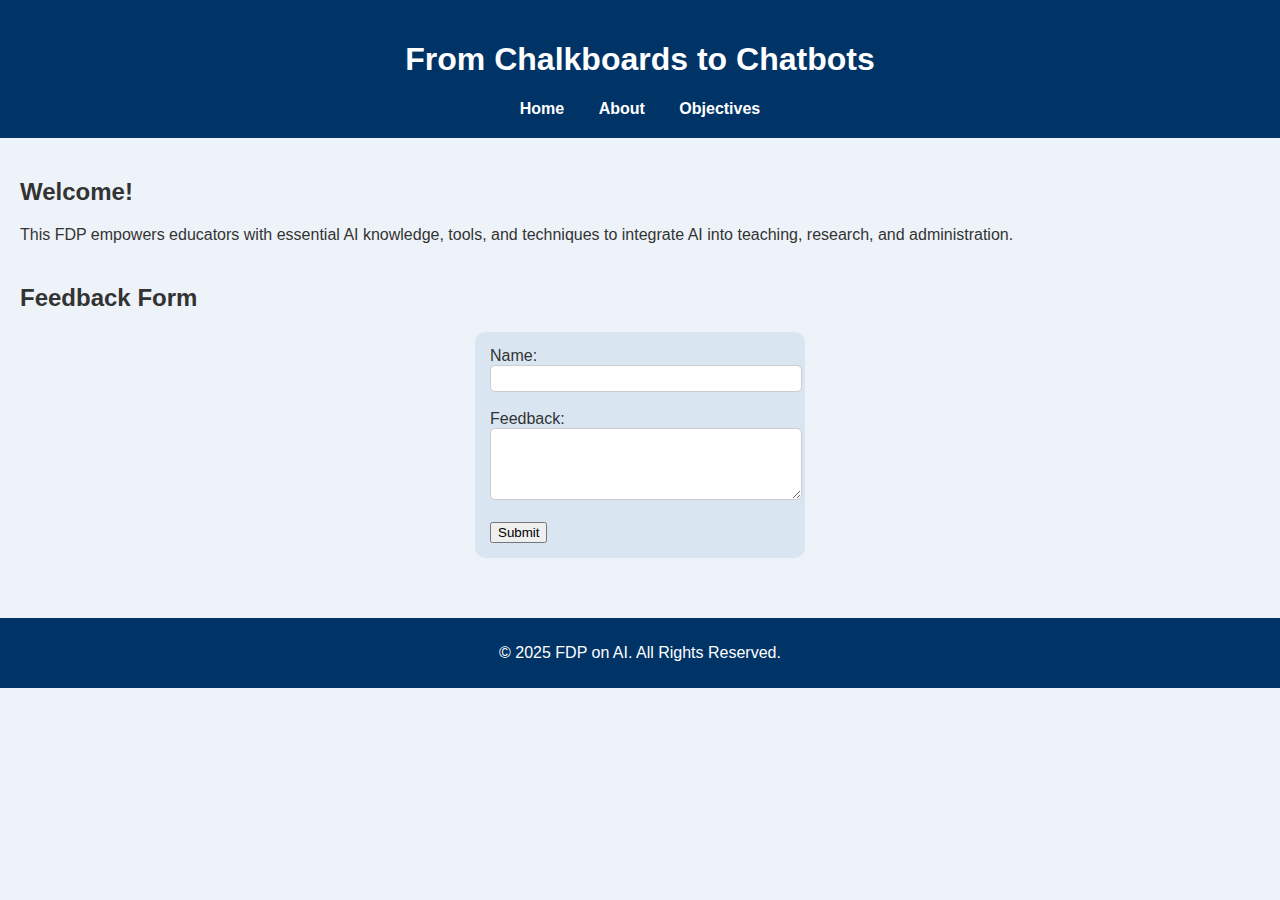
<file: index.html>
<!DOCTYPE html>
<html lang="en">
<head>
  <meta charset="UTF-8" />
  <title>Home | FDP on AI</title>
  <link rel="stylesheet" href="style.css" />
</head>
<body>
  <header>
    <h1>From Chalkboards to Chatbots</h1>
    <nav>
      <a href="index.html">Home</a>
      <a href="about.html">About</a>
      <a href="objectives.html">Objectives</a>
    </nav>
  </header>

  <main>
    <section>
      <h2>Welcome!</h2>
      <p>
        This FDP empowers educators with essential AI knowledge, tools, and techniques to integrate AI into teaching, research, and administration.
      </p>
    </section>

    <section>
      <h2>Feedback Form</h2>
      <form onsubmit="submitFeedback(); return false;">
        <label for="name">Name:</label><br />
        <input type="text" id="name" /><br /><br />

        <label for="feedback">Feedback:</label><br />
        <textarea id="feedback" rows="4" cols="40"></textarea><br /><br />

        <button type="submit">Submit</button>
      </form>
    </section>
  </main>

  <footer>
    <p>&copy; 2025 FDP on AI. All Rights Reserved.</p>
  </footer>
  
  <script src="feedback.js"></script>
</body>
</html>
</file>
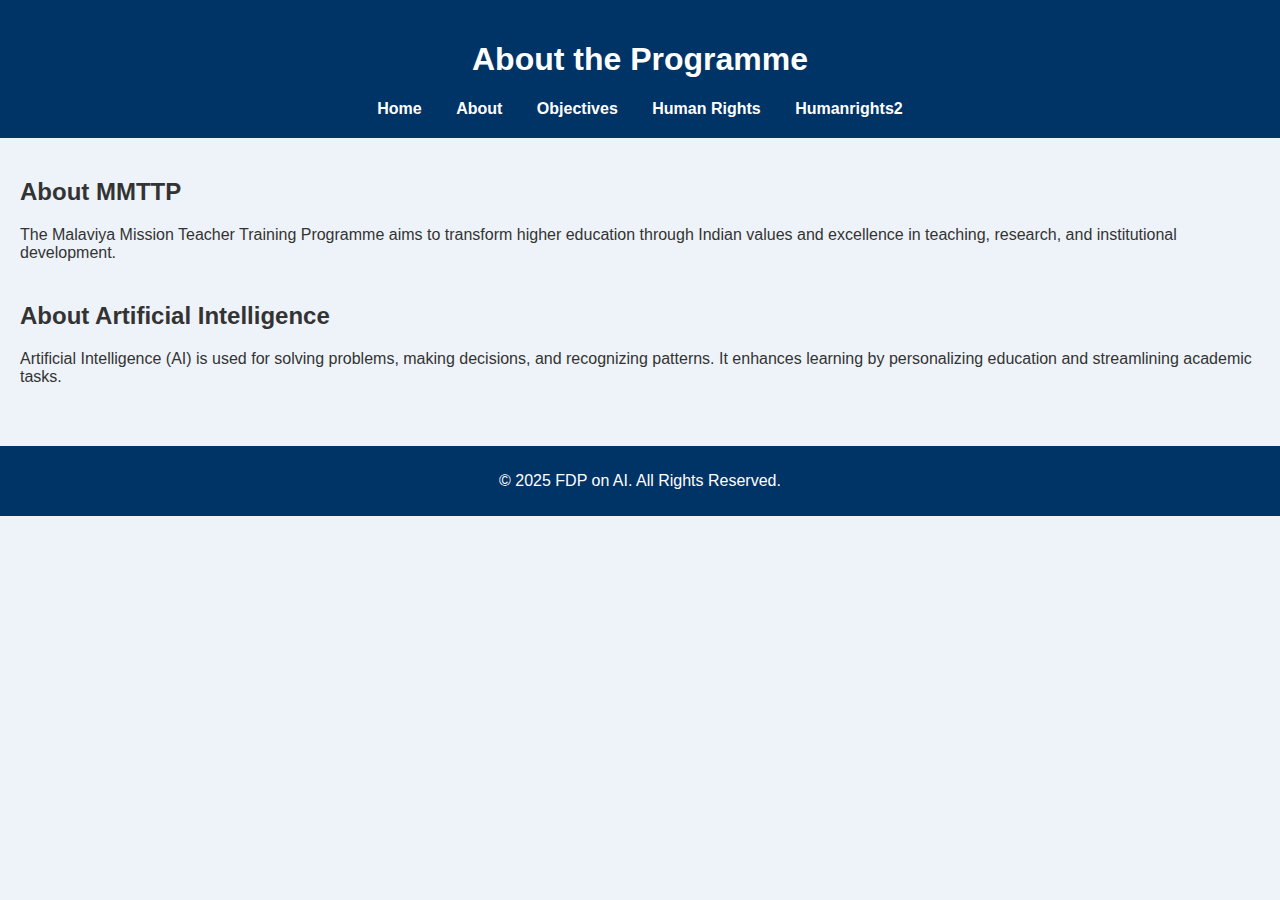
<file: about.html>
<!DOCTYPE html>
<html lang="en">
<head>
  <meta charset="UTF-8" />
  <title>About | FDP on AI</title>
  <link rel="stylesheet" href="style.css" />
</head>
<body>
  <header>
    <h1>About the Programme</h1>
    <nav>
      <a href="index.html">Home</a>
      <a href="about.html">About</a>
      <a href="objectives.html">Objectives</a>
       <a href="humanrights.html">Human Rights</a>
      <a href="humanrights2.html">Humanrights2</a>
    </nav>
  </header>

  <main>
    <section>
      <h2>About MMTTP</h2>
      <p>The Malaviya Mission Teacher Training Programme aims to transform higher education through Indian values and excellence in teaching, research, and institutional development.</p>
    </section>

    <section>
      <h2>About Artificial Intelligence</h2>
      <p>Artificial Intelligence (AI) is used for solving problems, making decisions, and recognizing patterns. It enhances learning by personalizing education and streamlining academic tasks.</p>
    </section>
  </main>

  <footer>
    <p>&copy; 2025 FDP on AI. All Rights Reserved.</p>
  </footer>
</body>
</html>
</file>
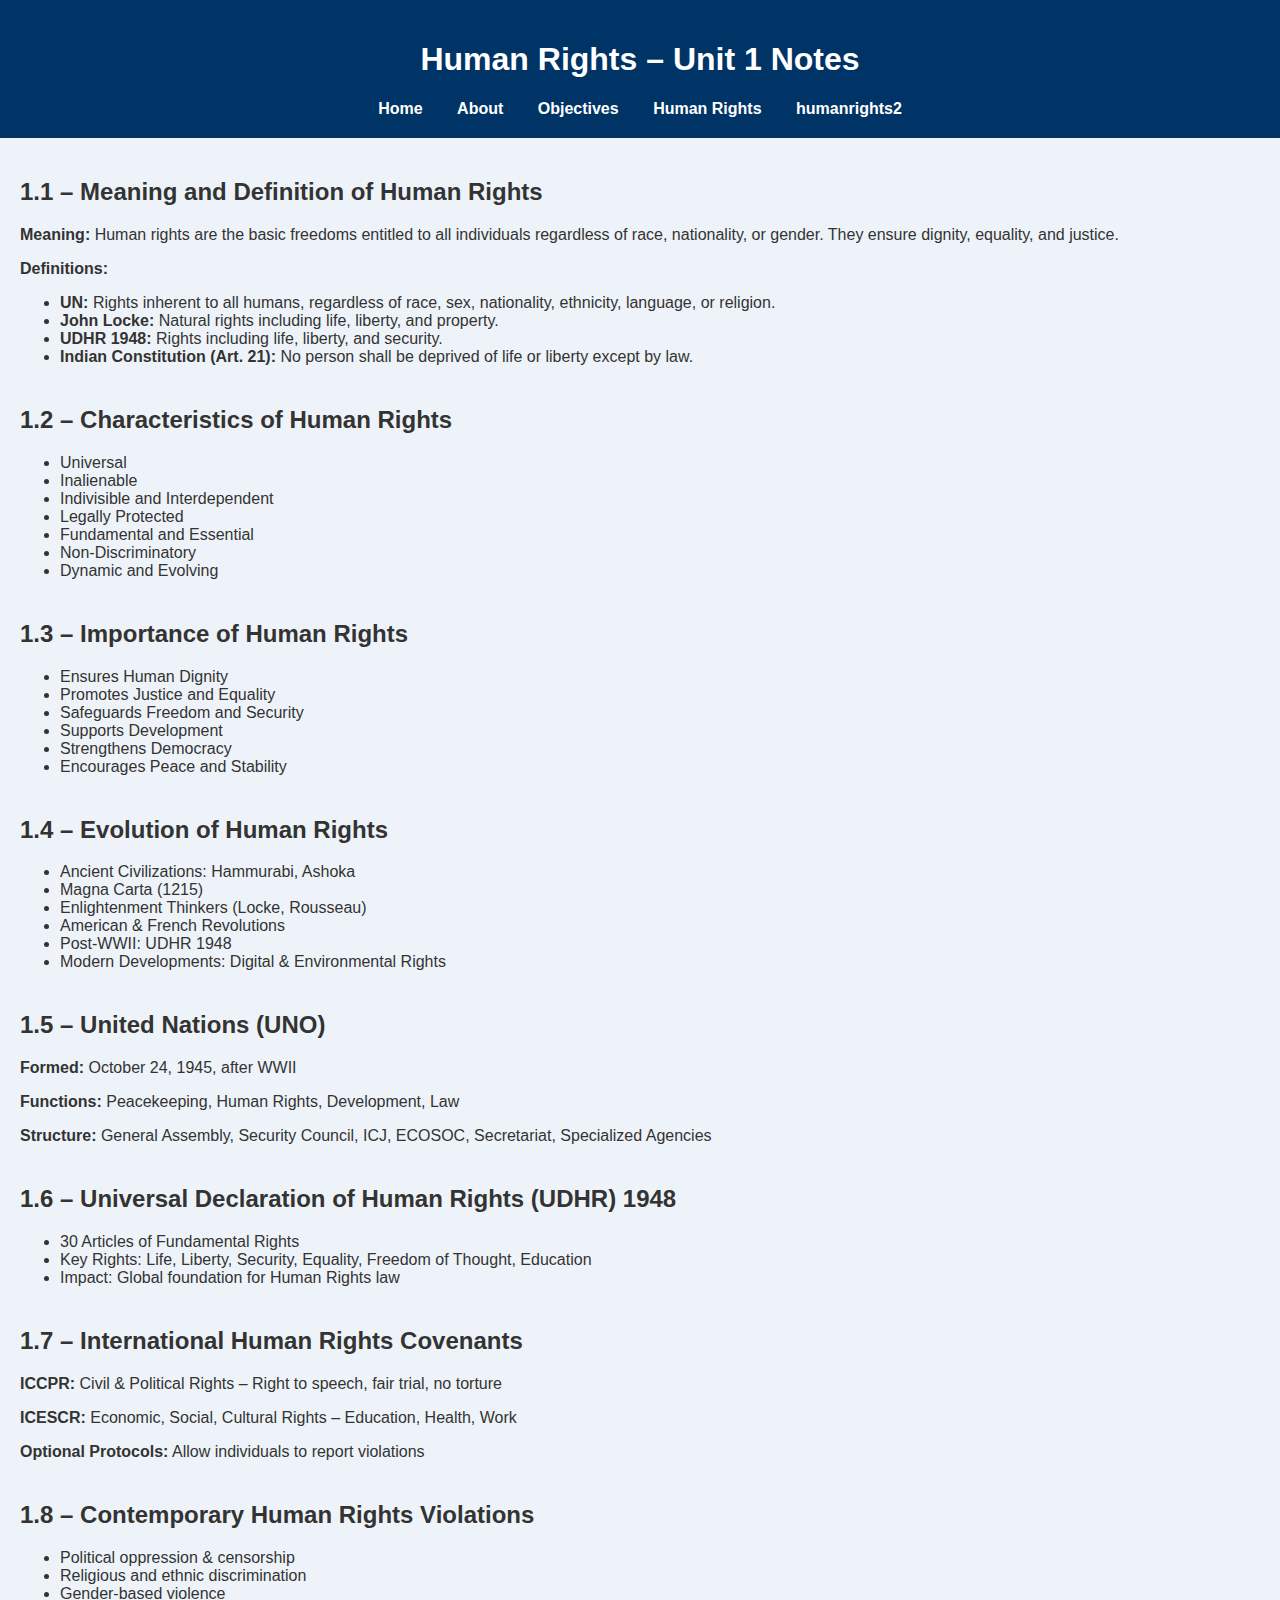
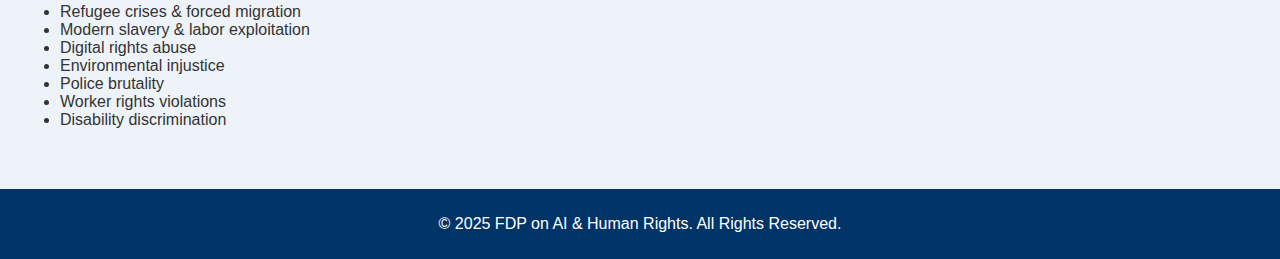
<file: humanrights.html>
<!DOCTYPE html>
<html lang="en">
<head>
  <meta charset="UTF-8" />
  <title>Human Rights Notes | FDP on AI</title>
  <link rel="stylesheet" href="style.css" />
</head>
<body>
  <header>
    <h1>Human Rights – Unit 1 Notes</h1>
    <nav>
      <a href="index.html">Home</a>
      <a href="about.html">About</a>
      <a href="objectives.html">Objectives</a>
      <a href="humanrights.html">Human Rights</a>
      <a href="humanrights2.html">humanrights2</a>
    </nav>
  </header>

  <main>
    <section>
      <h2>1.1 – Meaning and Definition of Human Rights</h2>
      <p><strong>Meaning:</strong> Human rights are the basic freedoms entitled to all individuals regardless of race, nationality, or gender. They ensure dignity, equality, and justice.</p>
      <p><strong>Definitions:</strong></p>
      <ul>
        <li><strong>UN:</strong> Rights inherent to all humans, regardless of race, sex, nationality, ethnicity, language, or religion.</li>
        <li><strong>John Locke:</strong> Natural rights including life, liberty, and property.</li>
        <li><strong>UDHR 1948:</strong> Rights including life, liberty, and security.</li>
        <li><strong>Indian Constitution (Art. 21):</strong> No person shall be deprived of life or liberty except by law.</li>
      </ul>
    </section>

    <section>
      <h2>1.2 – Characteristics of Human Rights</h2>
      <ul>
        <li>Universal</li>
        <li>Inalienable</li>
        <li>Indivisible and Interdependent</li>
        <li>Legally Protected</li>
        <li>Fundamental and Essential</li>
        <li>Non-Discriminatory</li>
        <li>Dynamic and Evolving</li>
      </ul>
    </section>

    <section>
      <h2>1.3 – Importance of Human Rights</h2>
      <ul>
        <li>Ensures Human Dignity</li>
        <li>Promotes Justice and Equality</li>
        <li>Safeguards Freedom and Security</li>
        <li>Supports Development</li>
        <li>Strengthens Democracy</li>
        <li>Encourages Peace and Stability</li>
      </ul>
    </section>

    <section>
      <h2>1.4 – Evolution of Human Rights</h2>
      <ul>
        <li>Ancient Civilizations: Hammurabi, Ashoka</li>
        <li>Magna Carta (1215)</li>
        <li>Enlightenment Thinkers (Locke, Rousseau)</li>
        <li>American & French Revolutions</li>
        <li>Post-WWII: UDHR 1948</li>
        <li>Modern Developments: Digital & Environmental Rights</li>
      </ul>
    </section>

    <section>
      <h2>1.5 – United Nations (UNO)</h2>
      <p><strong>Formed:</strong> October 24, 1945, after WWII</p>
      <p><strong>Functions:</strong> Peacekeeping, Human Rights, Development, Law</p>
      <p><strong>Structure:</strong> General Assembly, Security Council, ICJ, ECOSOC, Secretariat, Specialized Agencies</p>
    </section>

    <section>
      <h2>1.6 – Universal Declaration of Human Rights (UDHR) 1948</h2>
      <ul>
        <li>30 Articles of Fundamental Rights</li>
        <li>Key Rights: Life, Liberty, Security, Equality, Freedom of Thought, Education</li>
        <li>Impact: Global foundation for Human Rights law</li>
      </ul>
    </section>

    <section>
      <h2>1.7 – International Human Rights Covenants</h2>
      <p><strong>ICCPR:</strong> Civil & Political Rights – Right to speech, fair trial, no torture</p>
      <p><strong>ICESCR:</strong> Economic, Social, Cultural Rights – Education, Health, Work</p>
      <p><strong>Optional Protocols:</strong> Allow individuals to report violations</p>
    </section>

    <section>
      <h2>1.8 – Contemporary Human Rights Violations</h2>
      <ul>
        <li>Political oppression & censorship</li>
        <li>Religious and ethnic discrimination</li>
        <li>Gender-based violence</li>
        <li>Refugee crises & forced migration</li>
        <li>Modern slavery & labor exploitation</li>
        <li>Digital rights abuse</li>
        <li>Environmental injustice</li>
        <li>Police brutality</li>
        <li>Worker rights violations</li>
        <li>Disability discrimination</li>
      </ul>
    </section>
  </main>

  <footer>
    <p>&copy; 2025 FDP on AI & Human Rights. All Rights Reserved.</p>
  </footer>
</body>
</html>
</file>
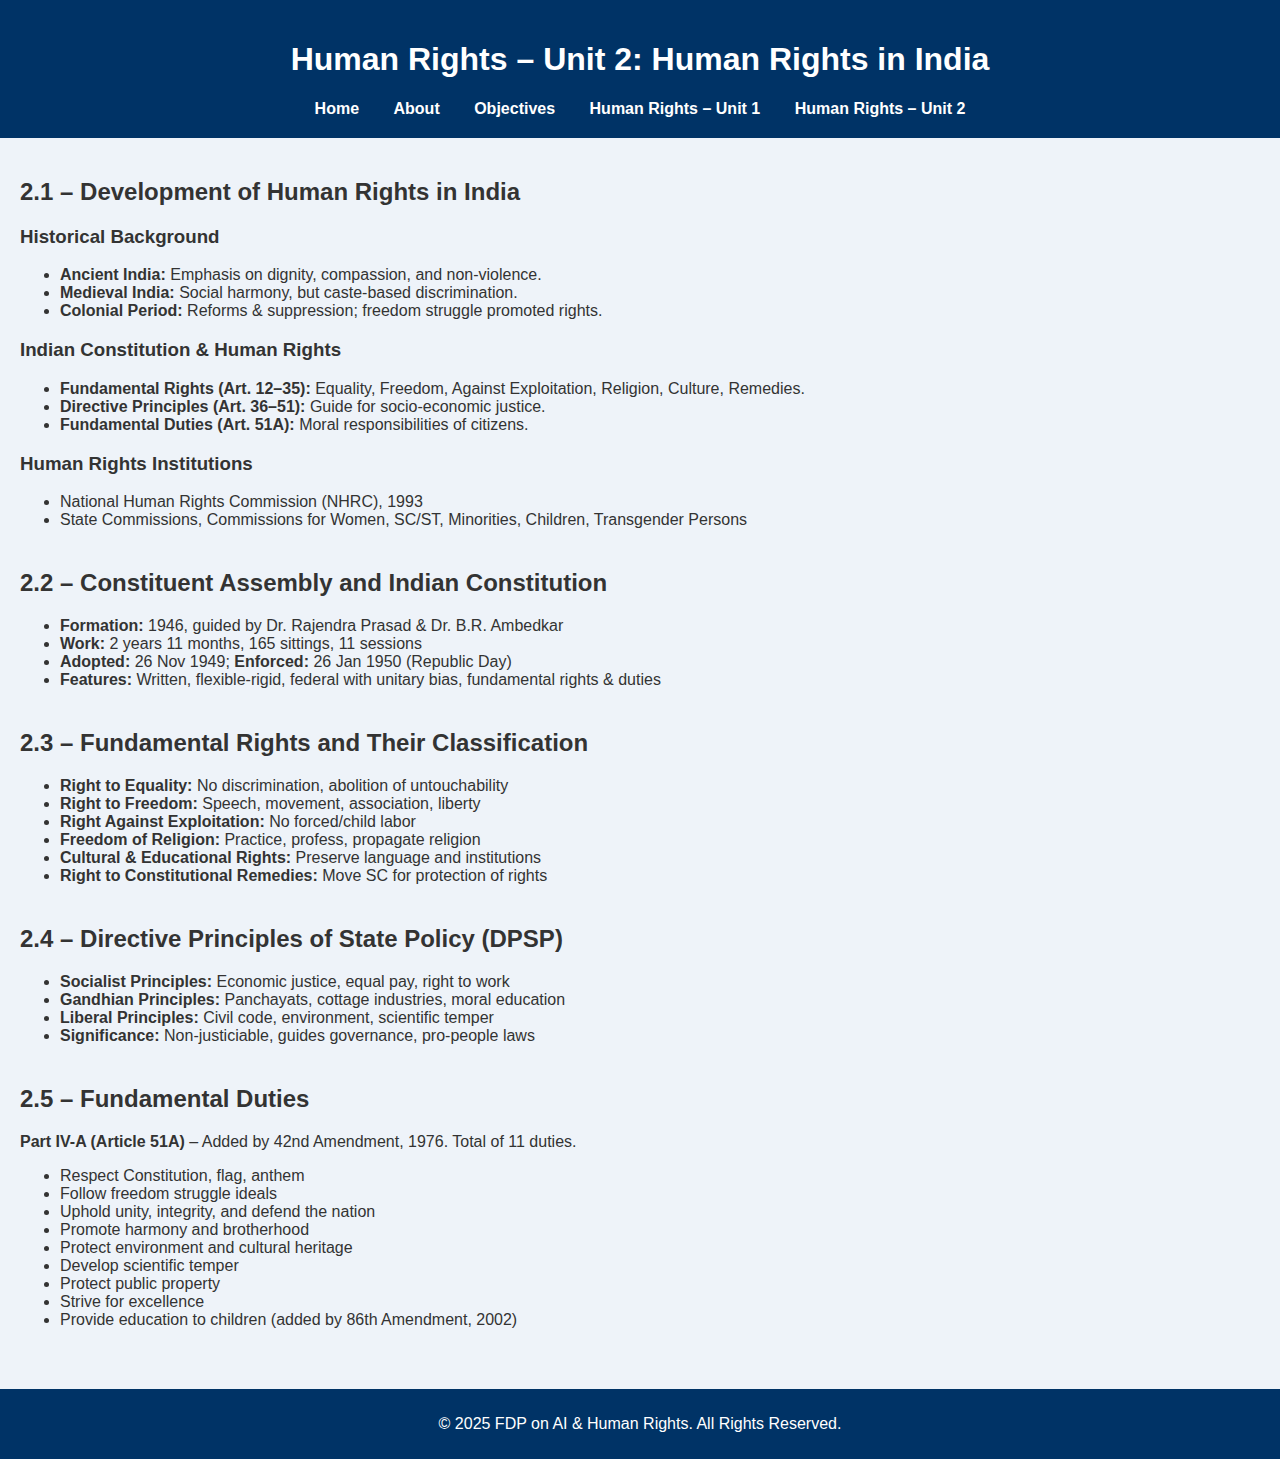
<file: humanrights2.html>
<!DOCTYPE html>
<html lang="en">
<head>
  <meta charset="UTF-8">
  <title>Human Rights – Unit 2</title>
  <link rel="stylesheet" href="style.css">
</head>
<body>
  <header>
    <h1>Human Rights – Unit 2: Human Rights in India</h1>
    <nav>
      <a href="index.html">Home</a>
      <a href="about.html">About</a>
      <a href="objectives.html">Objectives</a>
      <a href="humanrights.html">Human Rights – Unit 1</a>
      <a href="humanrights2.html">Human Rights – Unit 2</a>
    </nav>
  </header>

  <main>
    <section>
      <h2>2.1 – Development of Human Rights in India</h2>
      <h3>Historical Background</h3>
      <ul>
        <li><strong>Ancient India:</strong> Emphasis on dignity, compassion, and non-violence.</li>
        <li><strong>Medieval India:</strong> Social harmony, but caste-based discrimination.</li>
        <li><strong>Colonial Period:</strong> Reforms & suppression; freedom struggle promoted rights.</li>
      </ul>

      <h3>Indian Constitution & Human Rights</h3>
      <ul>
        <li><strong>Fundamental Rights (Art. 12–35):</strong> Equality, Freedom, Against Exploitation, Religion, Culture, Remedies.</li>
        <li><strong>Directive Principles (Art. 36–51):</strong> Guide for socio-economic justice.</li>
        <li><strong>Fundamental Duties (Art. 51A):</strong> Moral responsibilities of citizens.</li>
      </ul>

      <h3>Human Rights Institutions</h3>
      <ul>
        <li>National Human Rights Commission (NHRC), 1993</li>
        <li>State Commissions, Commissions for Women, SC/ST, Minorities, Children, Transgender Persons</li>
      </ul>
    </section>

    <section>
      <h2>2.2 – Constituent Assembly and Indian Constitution</h2>
      <ul>
        <li><strong>Formation:</strong> 1946, guided by Dr. Rajendra Prasad & Dr. B.R. Ambedkar</li>
        <li><strong>Work:</strong> 2 years 11 months, 165 sittings, 11 sessions</li>
        <li><strong>Adopted:</strong> 26 Nov 1949; <strong>Enforced:</strong> 26 Jan 1950 (Republic Day)</li>
        <li><strong>Features:</strong> Written, flexible-rigid, federal with unitary bias, fundamental rights & duties</li>
      </ul>
    </section>

    <section>
      <h2>2.3 – Fundamental Rights and Their Classification</h2>
      <ul>
        <li><strong>Right to Equality:</strong> No discrimination, abolition of untouchability</li>
        <li><strong>Right to Freedom:</strong> Speech, movement, association, liberty</li>
        <li><strong>Right Against Exploitation:</strong> No forced/child labor</li>
        <li><strong>Freedom of Religion:</strong> Practice, profess, propagate religion</li>
        <li><strong>Cultural & Educational Rights:</strong> Preserve language and institutions</li>
        <li><strong>Right to Constitutional Remedies:</strong> Move SC for protection of rights</li>
      </ul>
    </section>

    <section>
      <h2>2.4 – Directive Principles of State Policy (DPSP)</h2>
      <ul>
        <li><strong>Socialist Principles:</strong> Economic justice, equal pay, right to work</li>
        <li><strong>Gandhian Principles:</strong> Panchayats, cottage industries, moral education</li>
        <li><strong>Liberal Principles:</strong> Civil code, environment, scientific temper</li>
        <li><strong>Significance:</strong> Non-justiciable, guides governance, pro-people laws</li>
      </ul>
    </section>

    <section>
      <h2>2.5 – Fundamental Duties</h2>
      <p><strong>Part IV-A (Article 51A)</strong> – Added by 42nd Amendment, 1976. Total of 11 duties.</p>
      <ul>
        <li>Respect Constitution, flag, anthem</li>
        <li>Follow freedom struggle ideals</li>
        <li>Uphold unity, integrity, and defend the nation</li>
        <li>Promote harmony and brotherhood</li>
        <li>Protect environment and cultural heritage</li>
        <li>Develop scientific temper</li>
        <li>Protect public property</li>
        <li>Strive for excellence</li>
        <li>Provide education to children (added by 86th Amendment, 2002)</li>
      </ul>
    </section>
  </main>

  <footer>
    <p>&copy; 2025 FDP on AI & Human Rights. All Rights Reserved.</p>
  </footer>
</body>
</html>
</file>
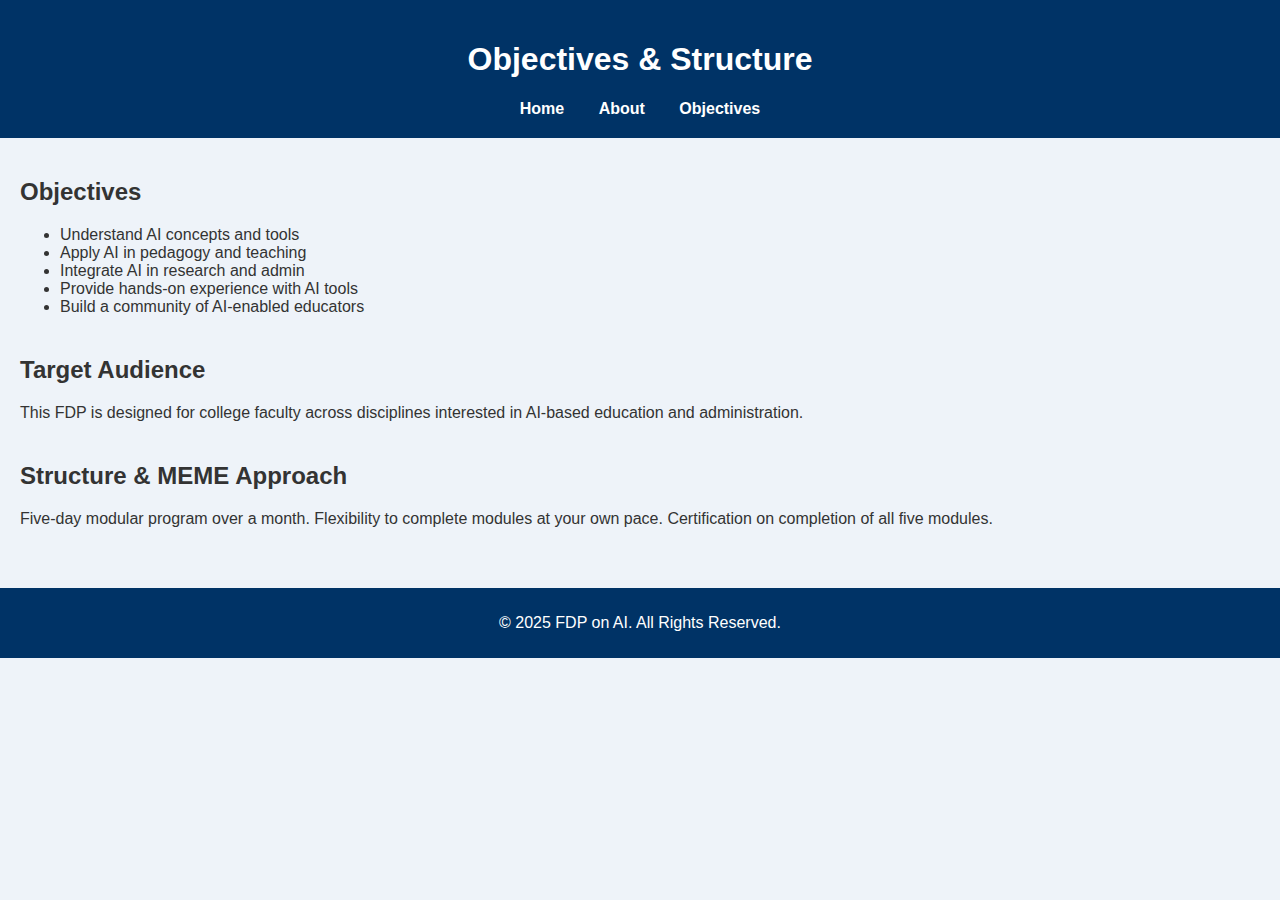
<file: objectives.html>
<!DOCTYPE html>
<html lang="en">
<head>
  <meta charset="UTF-8" />
  <title>Objectives | FDP on AI</title>
  <link rel="stylesheet" href="style.css" />
</head>
<body>
  <header>
    <h1>Objectives & Structure</h1>
    <nav>
      <a href="index.html">Home</a>
      <a href="about.html">About</a>
      <a href="objectives.html">Objectives</a>
    </nav>
  </header>

  <main>
    <section>
      <h2>Objectives</h2>
      <ul>
        <li>Understand AI concepts and tools</li>
        <li>Apply AI in pedagogy and teaching</li>
        <li>Integrate AI in research and admin</li>
        <li>Provide hands-on experience with AI tools</li>
        <li>Build a community of AI-enabled educators</li>
      </ul>
    </section>

    <section>
      <h2>Target Audience</h2>
      <p>This FDP is designed for college faculty across disciplines interested in AI-based education and administration.</p>
    </section>

    <section>
      <h2>Structure & MEME Approach</h2>
      <p>Five-day modular program over a month. Flexibility to complete modules at your own pace. Certification on completion of all five modules.</p>
    </section>
  </main>

  <footer>
    <p>&copy; 2025 FDP on AI. All Rights Reserved.</p>
  </footer>
</body>
</html>
</file>
<file: style.css>
body {
  font-family: Arial, sans-serif;
  margin: 0;
  padding: 0;
  background-color: #eef3f9;
  color: #333;
}

header {
  background-color: #003366;
  color: #fff;
  padding: 20px;
  text-align: center;
}

header nav a {
  color: white;
  margin: 0 15px;
  text-decoration: none;
  font-weight: bold;
}

header nav a:hover {
  text-decoration: underline;
}

main {
  padding: 20px;
}

section {
  margin-bottom: 40px;
}

footer {
  background-color: #003366;
  color: white;
  text-align: center;
  padding: 10px 0;
  position: relative;
  bottom: 0;
  width: 100%;
}

form {
  background-color: #d9e6f2;
  padding: 15px;
  border-radius: 10px;
  width: 300px;
  margin: 0 auto;
}

input, textarea {
  width: 100%;
  padding: 5px;
  border-radius: 5px;
  border: 1px solid #ccc;
}
</file>
